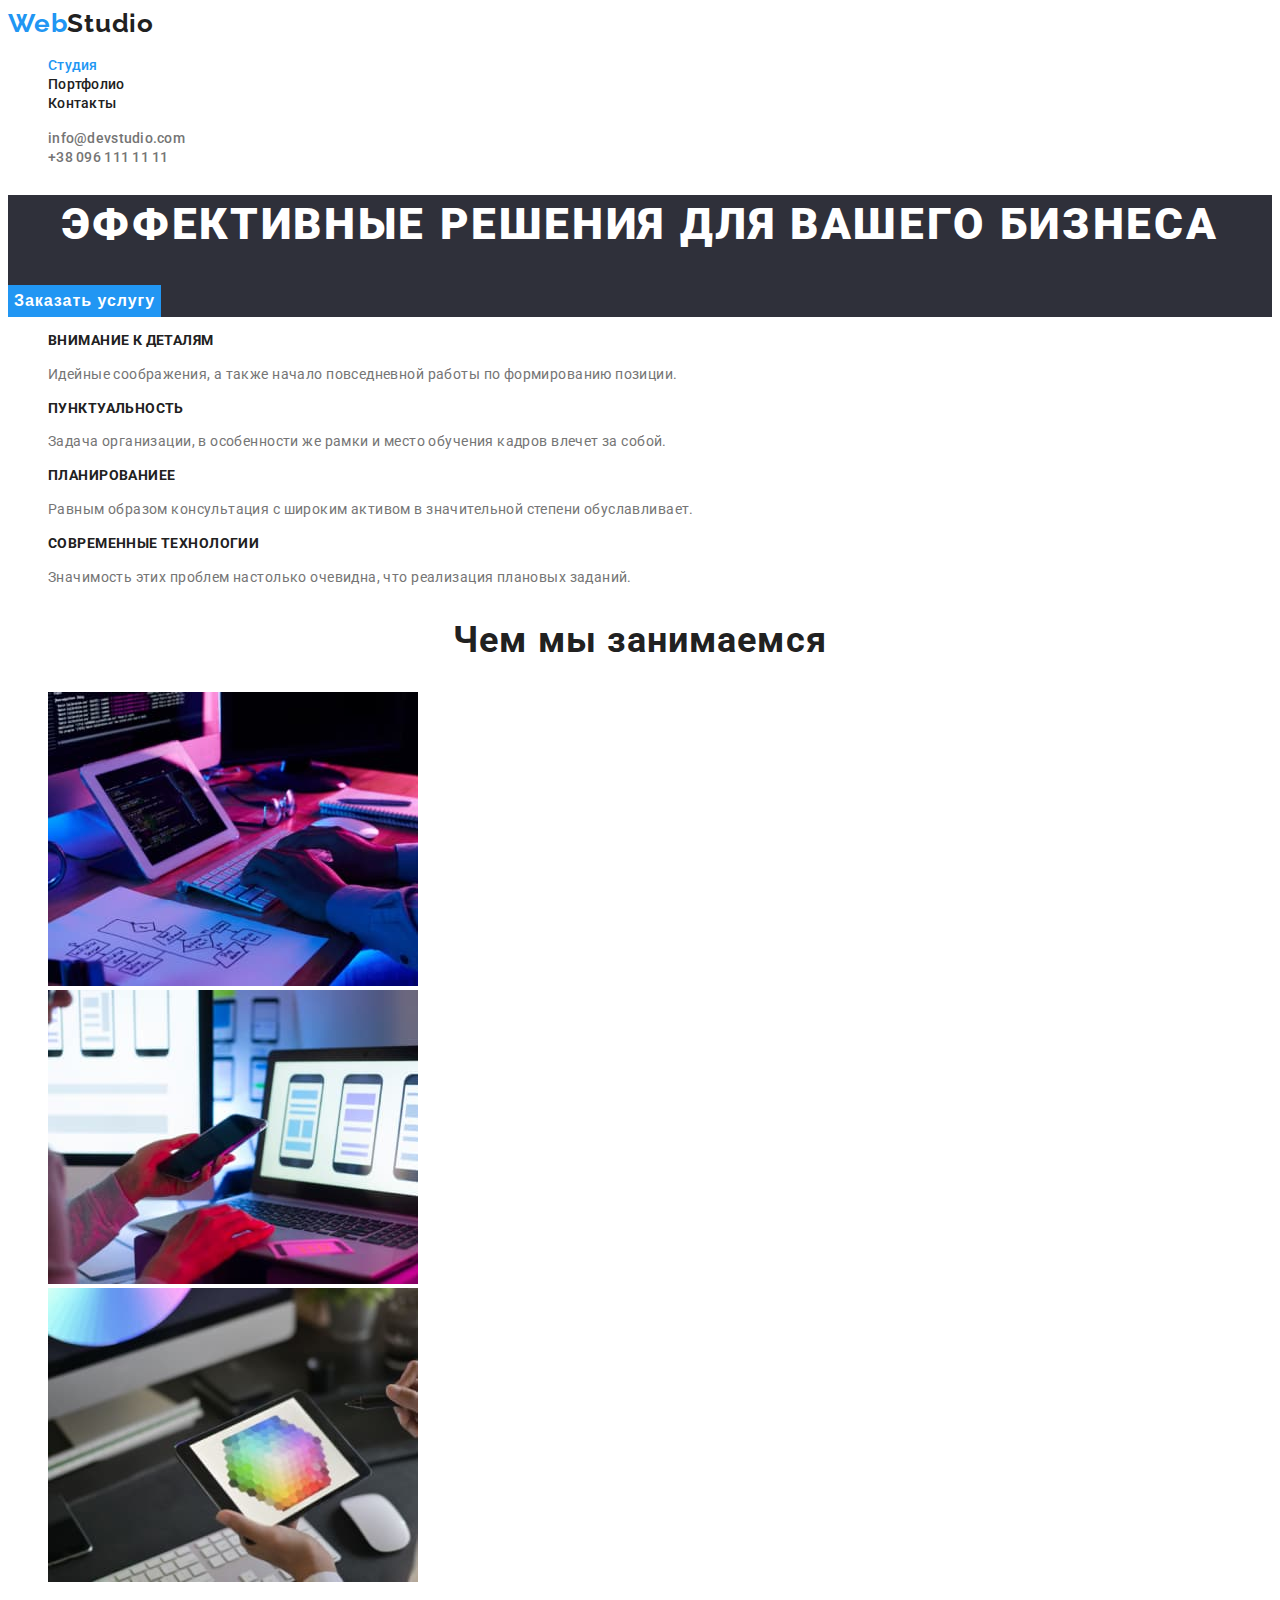
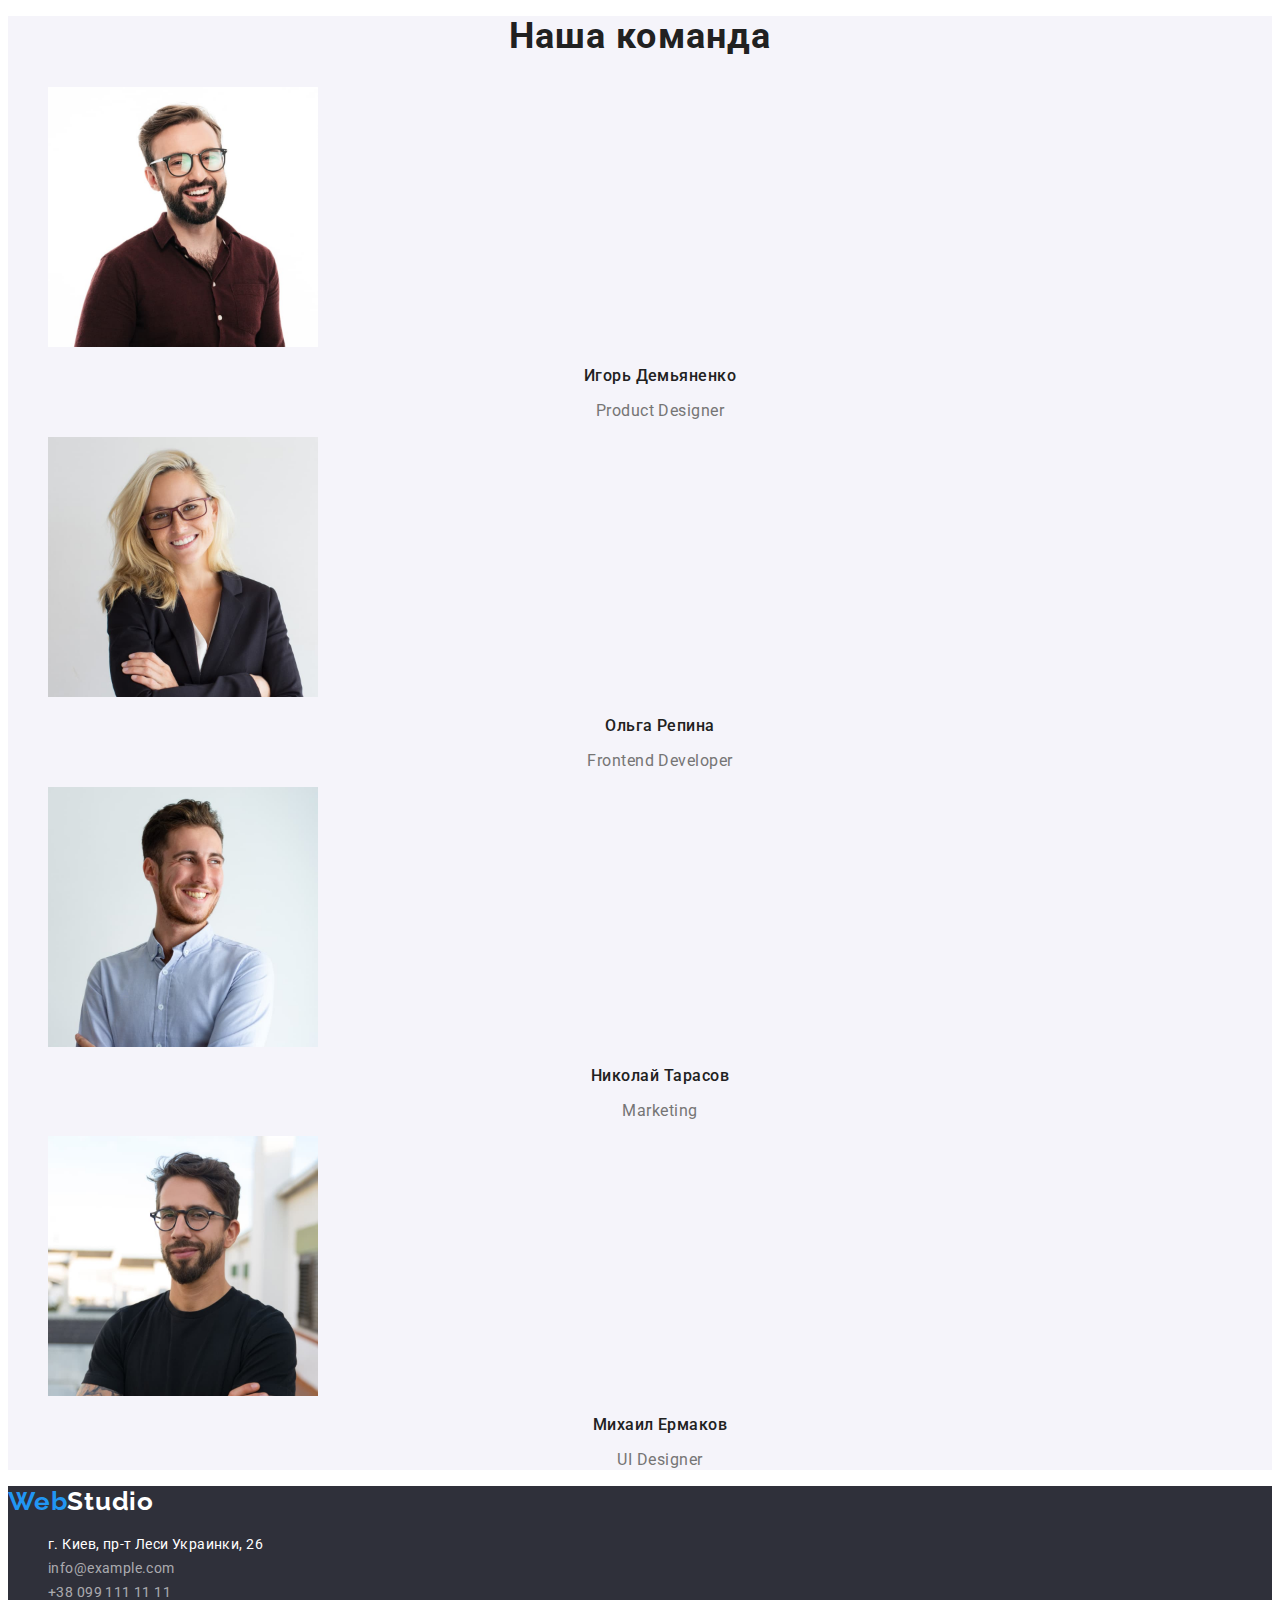
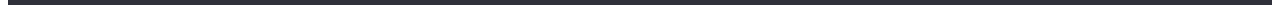
<file: index.html>
<!DOCTYPE html>
<html lang="ru">

<head>
    <meta charset="UTF-8">
    <meta http-equiv="X-UA-Compatible" content="IE=edge">
    <meta name="viewport" content="width=device-width, initial-scale=1.0">
    <title>Document</title>
    <link rel="preconnect" href="https://fonts.googleapis.com">
    <link rel="preconnect" href="https://fonts.gstatic.com" crossorigin>
    <link
        href="https://fonts.googleapis.com/css2?family=Raleway:wght@700&family=Roboto:wght@400;500;700;900&display=swap"
        rel="stylesheet">
    <link rel="stylesheet" href="./css/styles.css">
</head>

<body>
    <header class="header">
        <nav class="header-nav">
            <a class="logo link" href="/">Web<span class="logo-item" lang="en">Studio</span></a>

            <ul class="header-list list">
                <li class="header-item"><a class="link header-link current" href="">Студия</a></li>
                <li class="header-item"><a class="link header-link" href="./portfolio.html">Портфолио</a></li>
                <li class="header-item"><a class="link header-link" href="">Контакты</a></li>
            </ul>
        </nav>

        <ul class="info-list list">
            <li><a class="link info-item" href="mailto:info@devstudio.com">info@devstudio.com</a></li>
            <li><a class="link info-item" href="tel:+380961111111">+38 096 111 11 11</a></li>
        </ul>
    </header>

    <main>
        <div>
            <section class="hero">
                <h1 class="hero-title">Эффективные решения для вашего бизнеса</h1>
                <button class="hero-btn" type="button">Заказать услугу</button>
            </section>
        </div>

        <section class="features">
            <h2 class="features-title" hidden>Наши преимущества</h2>
            <ul class="features-list list">
                <li class="features-item">
                    <h3 class="features-item-title">Внимание к деталям</h3>
                    <p class="features-item-text">
                        Идейные соображения, а также начало повседневной работы по формированию позиции.
                    </p>
                </li>

                <li class="features-item">
                    <h3 class="features-item-title">Пунктуальность</h3>
                    <p class="features-item-text">
                        Задача организации, в особенности же рамки и место обучения кадров влечет за собой.
                    </p>
                </li>

                <li class="features-item">
                    <h3 class="features-item-title">Планированиее</h3>
                    <p class="features-item-text">
                        Равным образом консультация с широким активом в значительной степени обуславливает.
                    </p>
                </li>

                <li class="features-item">
                    <h3 class="features-item-title">Современные технологии</h3>
                    <p class="features-item-text">
                        Значимость этих проблем настолько очевидна, что реализация плановых заданий.
                    </p>
                </li>
            </ul>
        </section>

        <section class="work">
            <h2 class="work-title">Чем мы занимаемся</h2>
            <ul class="work-list list">
                <li class="work-item"><a href=""><img src="./images/studio/example1.jpg" alt="программирование"
                            width="370"></a></li>
                <li class="work-item"><a href=""><img src="./images/studio/example2.jpg" alt="разработка"
                            width="370"></a></li>
                <li class="work-item"><a href=""><img src="./images/studio/example3.jpg" alt="дизайн" width="370"></a>
                </li>
            </ul>
        </section>

        <section class="staff">
            <h2 class="staff-title">Наша команда</h2>
            <ul class="staff-list list">
                <li class="staff-item">
                    <img src="./images/studio/productdesigner.jpg" alt="Игорь Демьяненко" width="270">
                    <h3 class="staff-item-title">Игорь Демьяненко</h3>
                    <p class="staff-item-text"><span lang="en">Product Designer</span></p>
                </li>

                <li class="staff-item">
                    <img src="./images/studio/frontenddeveloper.jpg" alt="Ольга Репина" width="270">
                    <h3 class="staff-item-title">Ольга Репина</h3>
                    <p class="staff-item-text"><span lang="en">Frontend Developer</span></p>
                </li>

                <li class="staff-item">
                    <img src="./images/studio/marketing.jpg" alt="Николай Тарасов" width="270">
                    <h3 class="staff-item-title">Николай Тарасов</h3>
                    <p class="staff-item-text"><span lang="en">Marketing</span></p>
                </li>

                <li class="staff-item">
                    <img src="./images/studio/designer.jpg" alt="Михаил Ермаков" width="270">
                    <h3 class="staff-item-title">Михаил Ермаков</h3>
                    <p class="staff-item-text">UI Designer</p>
                </li>
            </ul>
        </section>
    </main>

    <footer class="footer">
        <a class="logo link" href="/">Web<span class="logo-item-footer">Studio</span></a>
        <address class="address">
            <ul class="address-list list">
                <li><a class="address-item link address-link" href="https://goo.gl/maps/gP1151Hmsw5x3k3r9"
                        target="_blank" rel="noopener noreferrer">г. Киев, пр-т Леси Украинки, 26</a></li>
                <li><a class="address-item link" href="mailto:info@example.com">info@example.com</a></li>
                <li><a class="address-item link" href="tel:+380991111111">+38 099 111 11 11</a></li>
            </ul>
        </address>
    </footer>
</body>

</html>
</file>
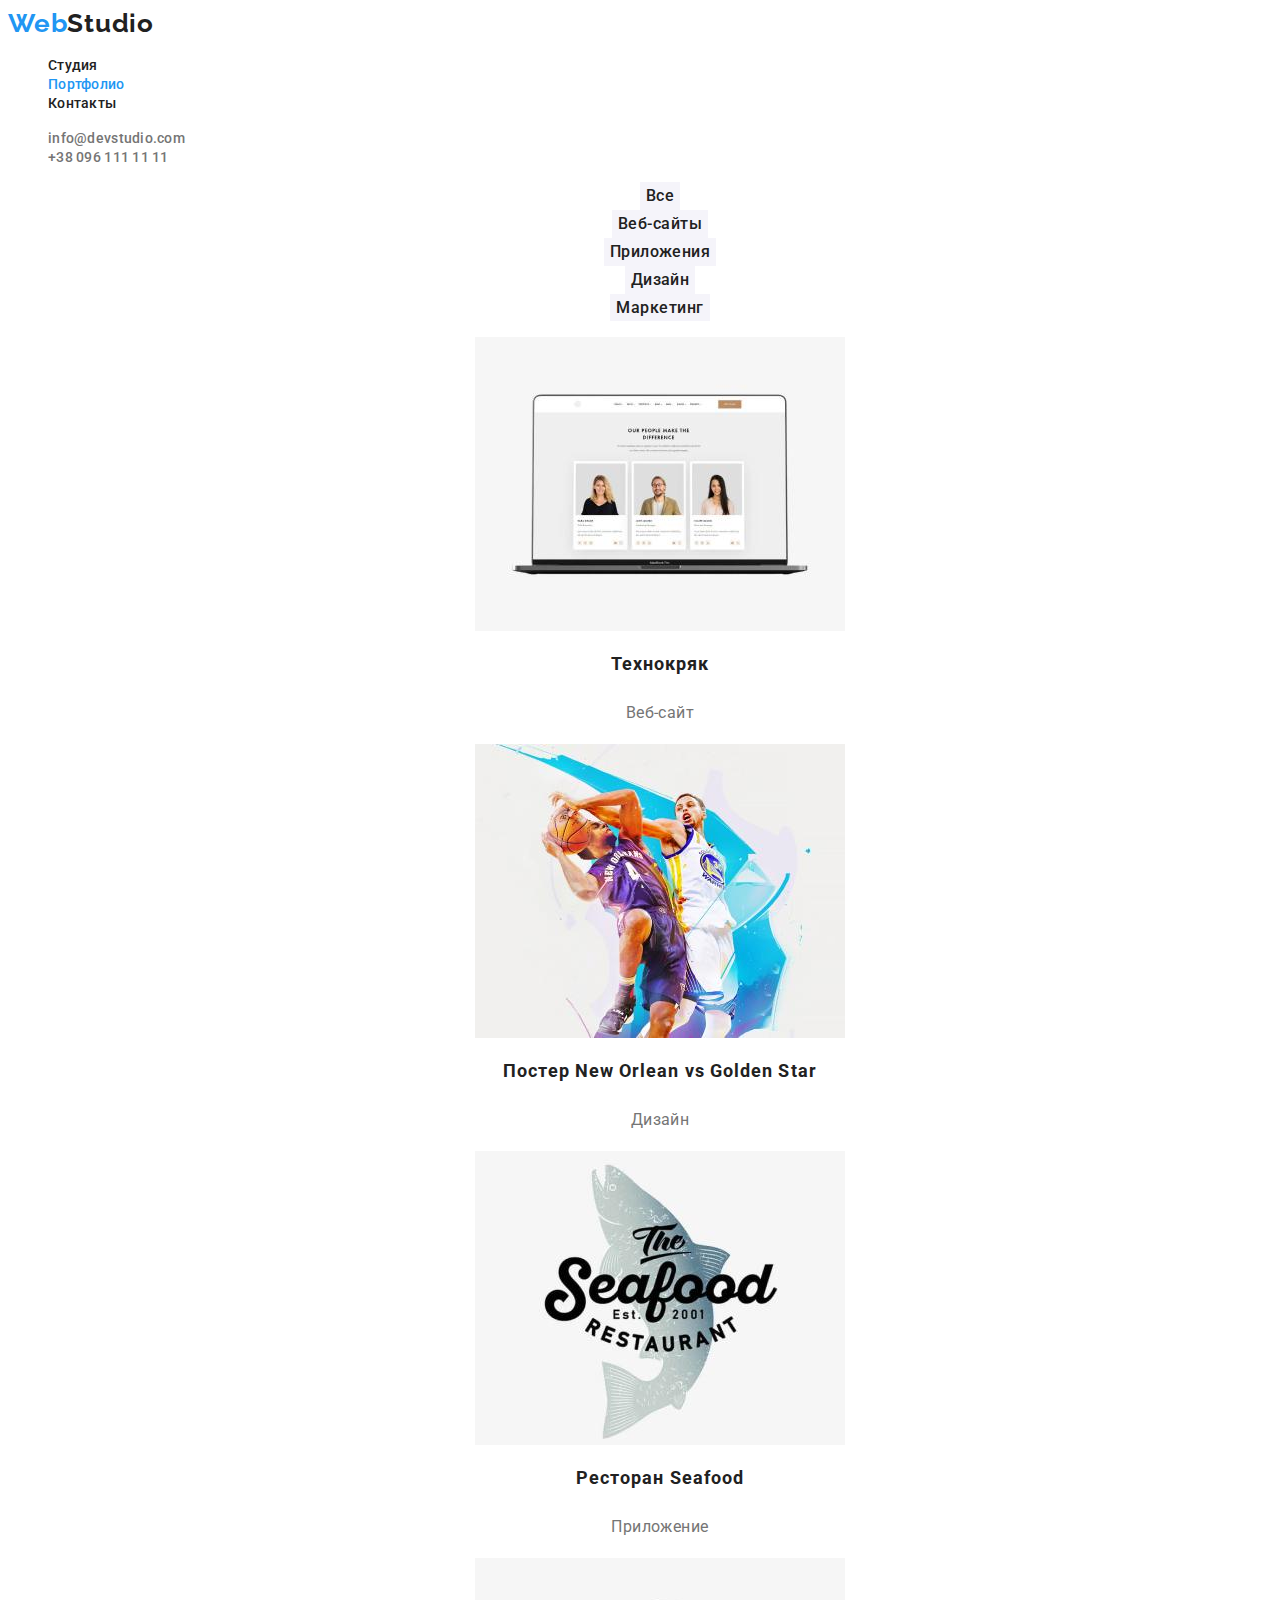
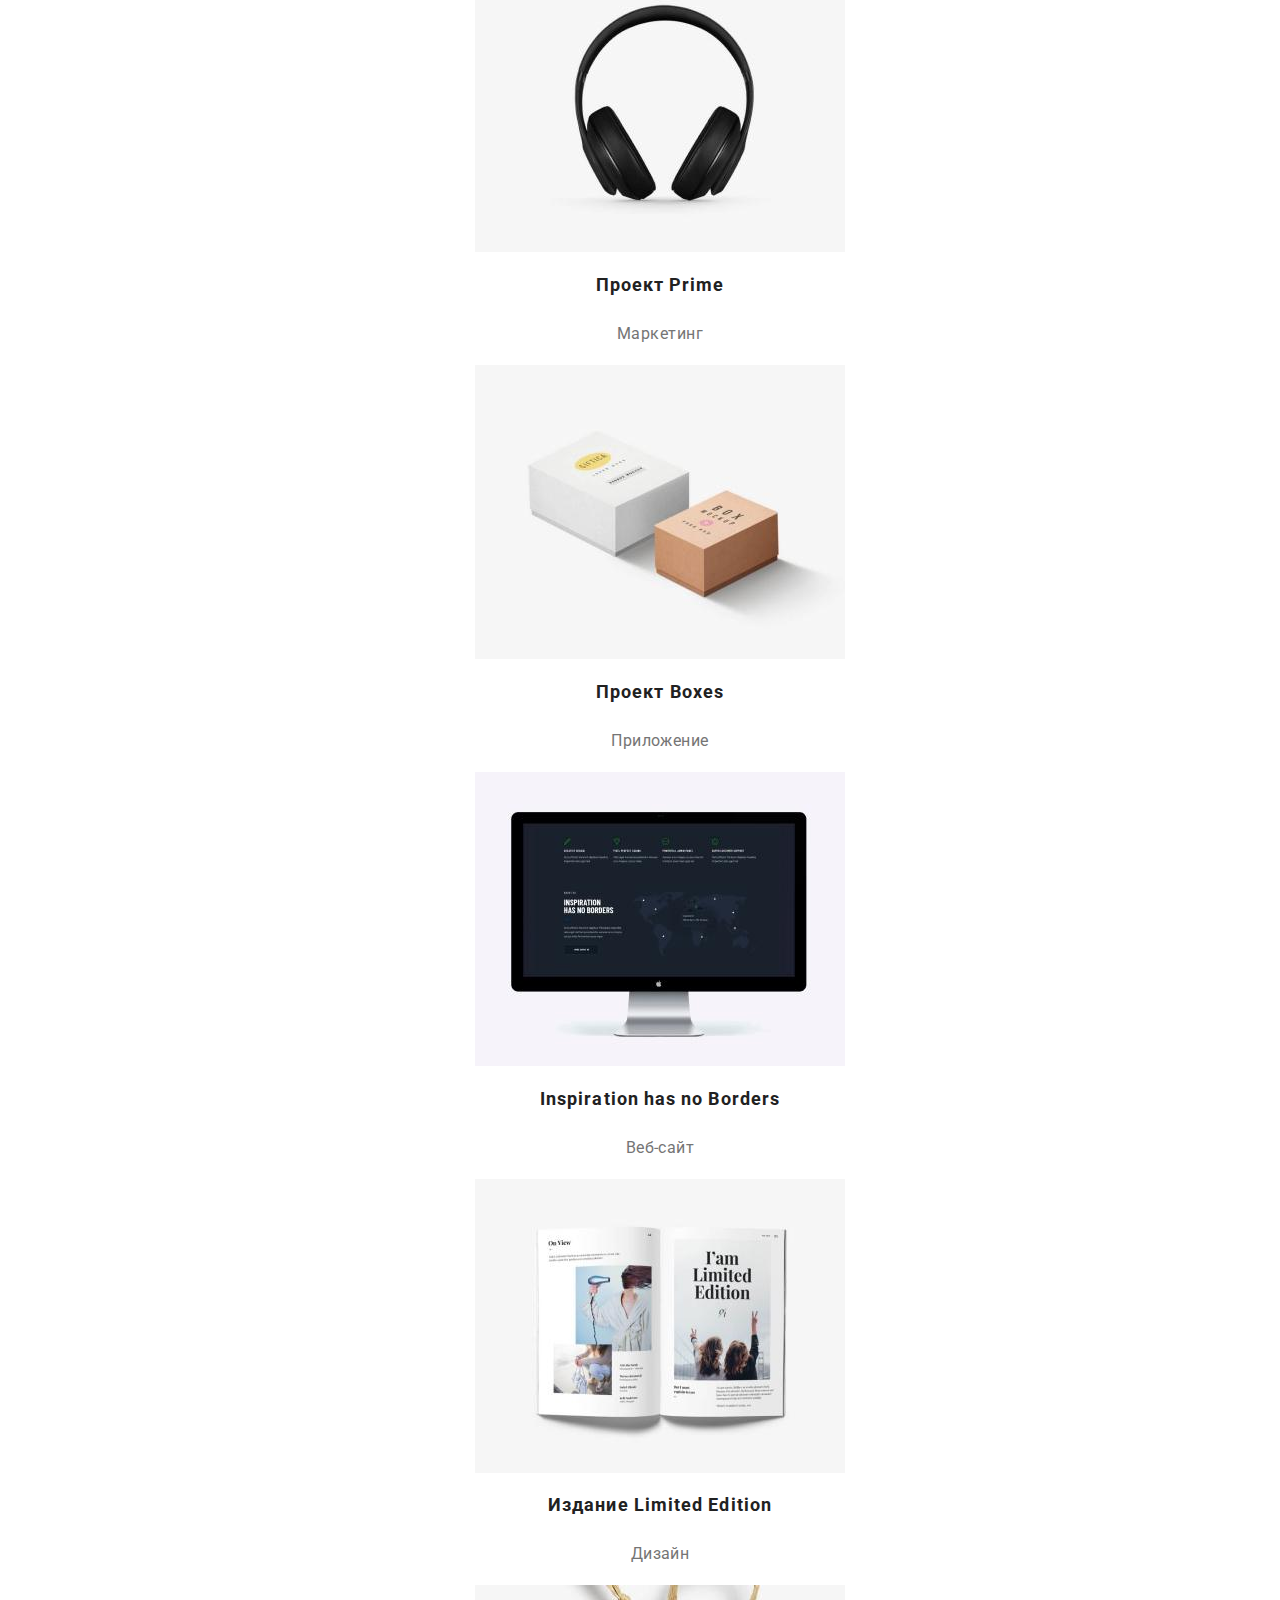
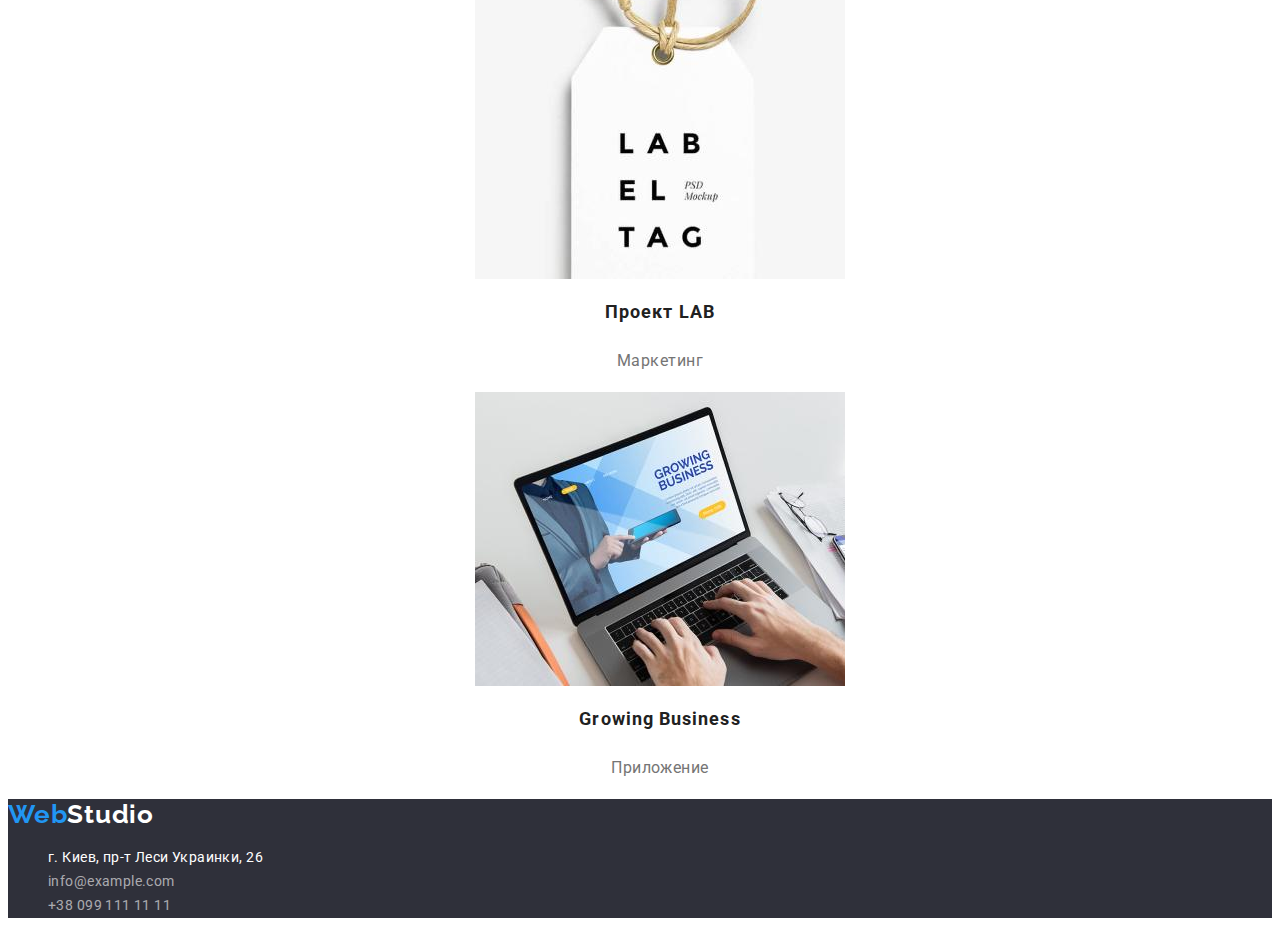
<file: portfolio.html>
<!DOCTYPE html>
<html lang="ru">

<head>
    <meta charset="UTF-8">
    <meta http-equiv="X-UA-Compatible" content="IE=edge">
    <meta name="viewport" content="width=device-width, initial-scale=1.0">
    <title>Document</title>
    <link rel="preconnect" href="https://fonts.googleapis.com">
    <link rel="preconnect" href="https://fonts.gstatic.com" crossorigin>
    <link
        href="https://fonts.googleapis.com/css2?family=Raleway:wght@700&family=Roboto:wght@400;500;700;900&display=swap"
        rel="stylesheet">
    <link rel="stylesheet" href="./css/styles.css">
</head>

<body>
    <header class="header">
        <nav class="header-nav">
            <a class="logo link" href="/">Web<span class="logo-item" lang="en">Studio</span></a>

            <ul class="header-list list">
                <li class="header-item"><a class="link header-link" href="./index.html">Студия</a></li>
                <li class="header-item"><a class="link header-link current" href="./portfolio.html">Портфолио</a></li>
                <li class="header-item"><a class="link header-link" href="">Контакты</a></li>
            </ul>
        </nav>

        <ul class="info-list list">
            <li><a class="link info-item" href="mailto:info@devstudio.com">info@devstudio.com</a></li>
            <li><a class="link info-item" href="tel:+380961111111">+38 096 111 11 11</a></li>
        </ul>
    </header>

    <main>
        <div>
            <section class="portfolio">
                <h1 class="portfolio-title" hidden>Доступные портфолио</h1>
                <ul class="portfolio-list list">
                    <li><button class="portfolio-list-btn button" type="button">Все</button></li>
                    <li><button class="portfolio-list-btn button" type="button">Веб-сайты</button></li>
                    <li><button class="portfolio-list-btn button" type="button">Приложения</button></li>
                    <li><button class="portfolio-list-btn button" type="button">Дизайн</button></li>
                    <li><button class="portfolio-list-btn button" type="button">Маркетинг</button></li>
                </ul>
                <ul class="portfolio-list list">
                    <li>
                        <img src="./images/portfolio/portfolio-img-1.jpg" alt="Технокряк" width="370" height="294">
                        <h2 class="portfolio-list-title">Технокряк</h2>
                        <p class="portfolio-list-text">Веб-сайт</p>
                    </li>
                    <li>

                        <img src="./images/portfolio/portfolio-img-2.jpg" alt="Постер New Orlean vs Golden Star"
                            width="370" height="294">
                        <h2 class="portfolio-list-title">Постер<span lang="en"> New Orlean vs Golden Star</span></h2>
                        <p class="portfolio-list-text">Дизайн</p>
                    </li>
                    <li>
                        <img src="./images/portfolio/portfolio-img-3.jpg" alt="Ресторан Seafood" width="370"
                            height="294">
                        <h2 class="portfolio-list-title">Ресторан<span lang="en"> Seafood</span></h2>
                        <p class="portfolio-list-text">Приложение</p>
                    </li>
                    <li>
                        <img src="./images/portfolio/portfolio-img-4.jpg" alt="Проект Prime" width="370" height="294">
                        <h2 class="portfolio-list-title">Проект<span lang="en"> Prime</span></h2>
                        <p class="portfolio-list-text">Маркетинг</p>
                    </li>
                    <li>
                        <img src="./images/portfolio/portfolio-img-5.jpg" alt="Проект Boxes" width="370" height="294">
                        <h2 class="portfolio-list-title">Проект<span lang="en"> Boxes</span></h2>
                        <p class="portfolio-list-text">Приложение</p>
                    </li>
                    <li>
                        <img src="./images/portfolio/portfolio-img-6.jpg" alt="Inspiration has no Borders" width="370"
                            height="294">
                        <h2 class="portfolio-list-title"><span lang="en">Inspiration has no Borders</span></h2>
                        <p class="portfolio-list-text">Веб-сайт</p>
                    </li>
                    <li>
                        <img src="./images/portfolio/portfolio-img-7.jpg" alt="Издание Limited Edition" width="370"
                            height="294">
                        <h2 class="portfolio-list-title">Издание<span lang="en"> Limited Edition</span></h2>
                        <p class="portfolio-list-text">Дизайн</p>
                    </li>
                    <li>
                        <img src="./images/portfolio/portfolio-img-8.jpg" alt="Проект LAB" width="370" height="294">
                        <h2 class="portfolio-list-title">Проект<span lang="en"> LAB</span></h2>
                        <p class="portfolio-list-text">Маркетинг</p>
                    </li>
                    <li>
                        <img src="./images/portfolio/portfolio-img-9.jpg" alt="Growing Business" width="370"
                            height="294">
                        <h2 class="portfolio-list-title"><span lang="en">Growing Business</span></h2>
                        <p class="portfolio-list-text">Приложение</p>
                    </li>
                </ul>
            </section>
        </div>
    </main>

    <footer class="footer">
        <a class="logo link" href="/">Web<span class="logo-item-footer">Studio</span></a>
        <address class="address">
            <ul class="address-list list">
                <li><a class="address-item link address-link" href="https://goo.gl/maps/gP1151Hmsw5x3k3r9"
                        target="_blank" rel="noopener noreferrer">г. Киев, пр-т Леси Украинки, 26</a></li>
                <li><a class="address-item link" href="mailto:info@example.com">info@example.com</a></li>
                <li><a class="address-item link" href="tel:+380991111111">+38 099 111 11 11</a></li>
            </ul>
        </address>
    </footer>
</body>

</html>
</file>
<file: css/styles.css>
:root {
  --main-title-color: #212121;
  --second-title-color: #ffffff;
  --main-text-color: #757575;
  --second-text-color: rgba(255, 255, 255, 0.6);
  --main-background-color: #ffffff;
  --second-background-color: #2f303a;
  --additional-background-color: #f5f4fa;
  --accent-color: #2196f3;
}

body {
  font-family: Roboto, sans-serif;
  background-color: var(--main-background-color);
}

.list {
  list-style: none;
}

.link {
  text-decoration: none;
}

/* ------Header------ */

.logo {
  font-family: Raleway;
  font-weight: bold;
  font-size: 26px;
  line-height: 1.19;
  letter-spacing: 0.03em;
  color: var(--accent-color);
}

.logo-item {
  color: var(--main-title-color);
}

.header-item .current {
  color: var(--accent-color);
}

.header-link {
  font-weight: 500;
  font-size: 14px;
  line-height: 1.14;
  letter-spacing: 0.02em;
  color: var(--main-title-color);
}

.header-link:focus,
.header-link:hover {
  color: var(--accent-color);
}

.info-item {
  font-weight: 500;
  font-size: 14px;
  line-height: 1.14;
  letter-spacing: 0.02em;
  color: var(--main-text-color);
}

.info-item:hover,
.info-item:focus {
  color: var(--accent-color);
}

/* ------Hero------ */

.hero {
  background-color: var(--second-background-color);
}

.hero-title {
  font-weight: 900;
  font-size: 44px;
  line-height: 1.36;
  text-align: center;
  letter-spacing: 0.06em;
  text-transform: uppercase;
  color: var(--second-title-color);
}

.hero-btn {
  font-weight: bold;
  font-size: 16px;
  line-height: 1.87;
  display: flex;
  align-items: center;
  text-align: center;
  letter-spacing: 0.06em;
  color: var(--second-title-color);
  background-color: var(--accent-color);
  border: none;
  cursor: pointer;
}

.hero-btn:hover,
.hero-btn:focus {
  color: var(--second-background-color);
}

/* ------Features------ */

.features-item-title {
  font-weight: bold;
  font-size: 14px;
  line-height: 1.14;
  letter-spacing: 0.03em;
  text-transform: uppercase;
  color: var(--main-title-color);
}

.features-item-text {
  font-weight: normal;
  font-size: 14px;
  line-height: 1.71;
  letter-spacing: 0.03em;
  color: var(--main-text-color);
}

/* ------Work------ */

.work-title {
  font-weight: bold;
  font-size: 36px;
  line-height: 1.16;
  text-align: center;
  letter-spacing: 0.03em;
  color: var(--main-title-color);
}

/* ------Staff------ */

.staff {
  background-color: var(--additional-background-color);
}

.staff-title {
  font-weight: bold;
  font-size: 36px;
  line-height: 1.16;
  text-align: center;
  letter-spacing: 0.03em;
  color: var(--main-title-color);
}

.staff-item-title {
  font-weight: 500;
  font-size: 16px;
  line-height: 1.18;
  text-align: center;
  letter-spacing: 0.03em;
  color: var(--main-title-color);
}

.staff-item-text {
  font-weight: normal;
  font-size: 16px;
  line-height: 1.18;
  text-align: center;
  letter-spacing: 0.03em;
  color: var(--main-text-color);
}

/* ------Portfolio------ */

.portfolio-list {
  font-weight: 500;
  font-size: 16px;
  line-height: 1.62px;
  text-align: center;
  letter-spacing: 0.03em;
  color: var(--main-title-color);
}

.portfolio-list-btn {
  font-family: Roboto;
  font-style: normal;
  font-weight: 500;
  font-size: 16px;
  line-height: 1.62;
  text-align: center;
  letter-spacing: 0.03em;
  color: var(--secondary-btn-color);
  background-color: var(--additional-background-color);
  cursor: pointer;
  border: none;
}

.portfolio-list-btn:focus,
.portfolio-list-btn:hover {
  color: var(--second-title-color);
  background-color: var(--accent-color);
}

.portfolio-list-title {
  font-weight: bold;
  font-size: 18px;
  line-height: 2;
  letter-spacing: 0.06em;
  color: var(--main-title-color);
}

.portfolio-list-text {
  font-weight: normal;
  font-size: 16px;
  line-height: 1.87;
  letter-spacing: 0.03em;
  color: var(--main-text-color);
}

/* ------Footer------ */

.footer {
  background-color: var(--second-background-color);
}

.logo-item-footer {
  color: var(--second-title-color);
}

.address-item {
  font-style: normal;
  font-weight: normal;
  font-size: 14px;
  line-height: 1.71;
  letter-spacing: 0.03em;
  color: var(--second-text-color);
}

.address-link {
  font-weight: normal;
  font-size: 14px;
  line-height: 1.71;
  letter-spacing: 0.03em;
  color: var(--second-title-color);
}

.address-item:focus,
.address-item:hover {
  color: var(--accent-color);
}
</file>
